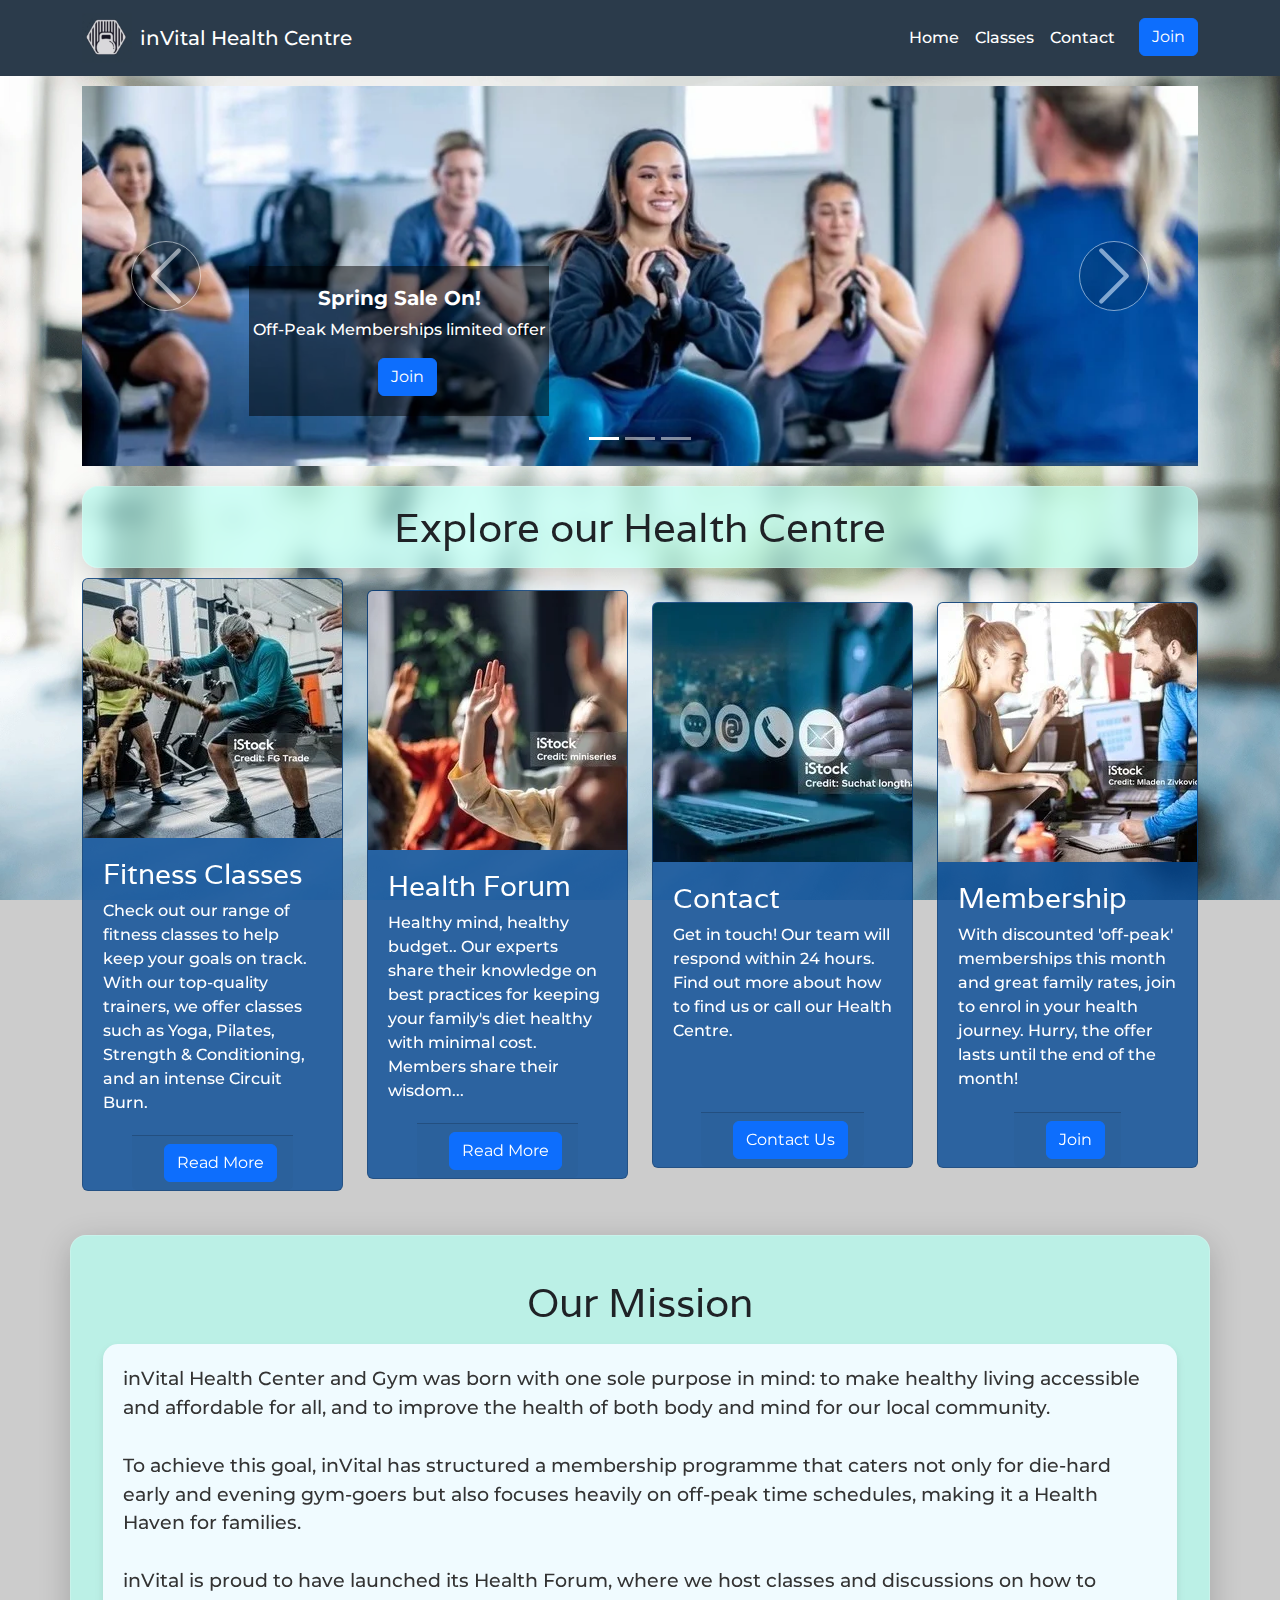
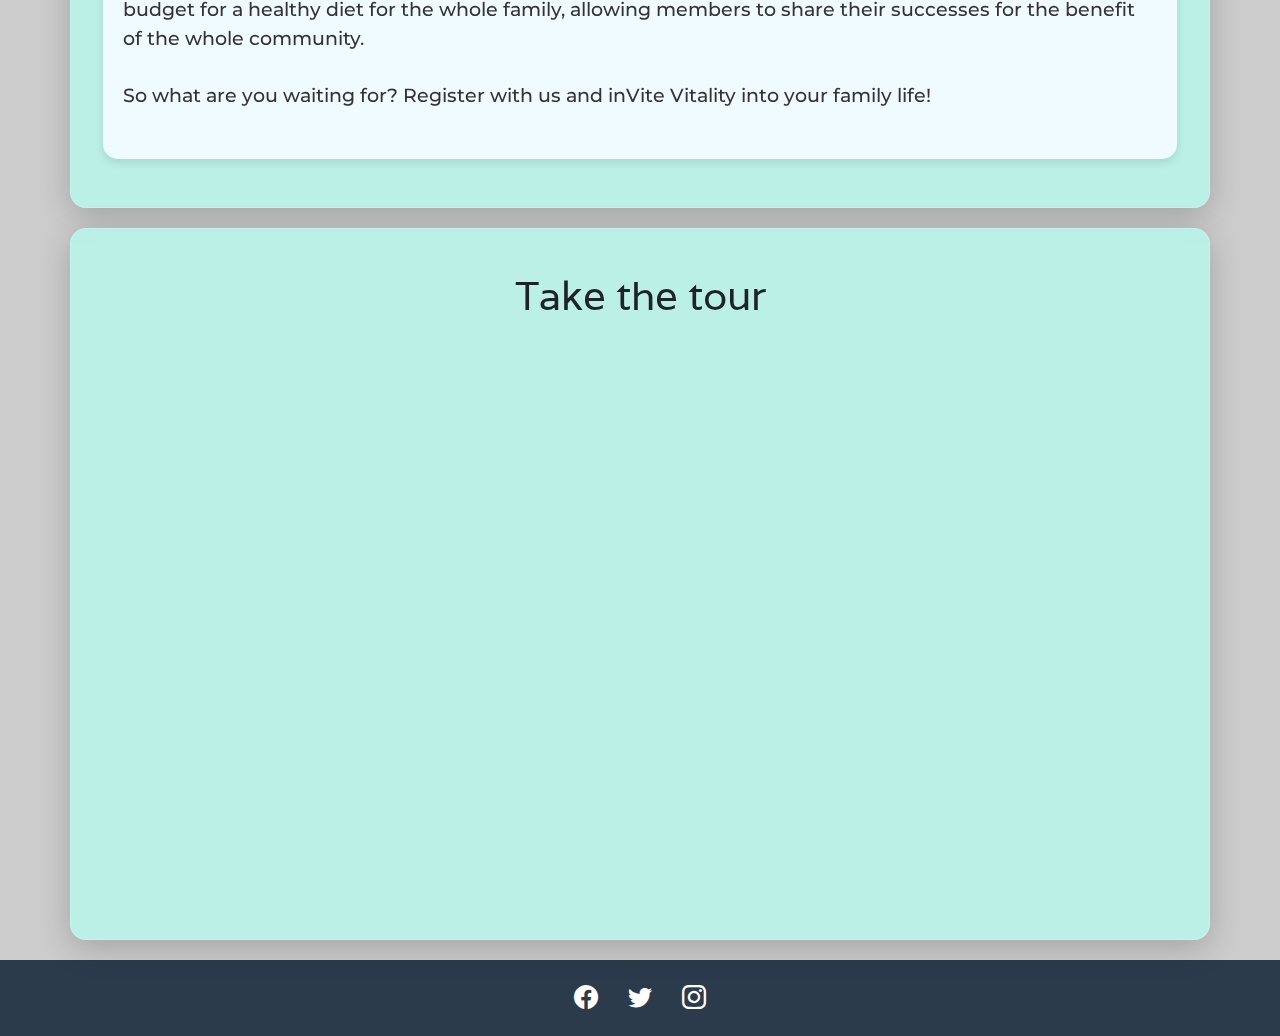
<file: index.html>
<!DOCTYPE html>
<html lang="en">
  <head>
    <meta charset="utf-8" />
    <meta name="viewport" content="width=device-width, initial-scale=1" />
    <meta
      name="description"
      content="invital health, your local gym with a focus and belief in family, community and healthly living."
    />
    <title>invital health homepage</title>

    <!--favicon made using site logo-->
    <link
      rel="apple-touch-icon"
      sizes="180x180"
      href="assets/images/favicon180x180.png"
    />
    <link
      rel="icon"
      type="image/png"
      sizes="32x32"
      href="assets/images/favicon32x32.png"
    />
    <link
      rel="icon"
      type="image/png"
      sizes="16x16"
      href="assets/images/favicon16x16.png"
    />

    <!-- Bootstrap 5 with JS -->
    <link
      href="https://cdn.jsdelivr.net/npm/bootstrap@5.3.3/dist/css/bootstrap.min.css"
      rel="stylesheet"
      integrity="sha384-QWTKZyjpPEjISv5WaRU9OFeRpok6YctnYmDr5pNlyT2bRjXh0JMhjY6hW+ALEwIH"
      crossorigin="anonymous"
    />
    <!-- Custom CSS -->
    <link rel="stylesheet" href="assets/css/style.css" />
  </head>
  <body>
    <div class="page-container">
      <!-- Navigation -->
      <nav class="navbar navbar-expand-lg navbar-light bg-light">
        <div class="container">
          <!--to ensure the logo/content lines up with the content below-->
          <a class="navbar-brand d-flex align-items-center" href="index.html">
            <img
              src="assets/images/invitalgymnavlogo.webp"
              alt="Logo"
              width="50"
              height="50"
            />
            <span class="ms-2">inVital Health Centre</span>
            <!-- class required for margin from logo-->
          </a>
          <button
            class="navbar-toggler"
            type="button"
            data-bs-toggle="collapse"
            data-bs-target="#navbarNav"
            aria-controls="navbarNav"
            aria-expanded="false"
            aria-label="Toggle navigation"
          >
            <span class="navbar-toggler-icon"></span>
          </button>
          <div class="collapse navbar-collapse" id="navbarNav">
            <ul class="navbar-nav ms-auto">
              <li class="nav-item active">
                <a class="nav-link" href="index.html">Home</a>
              </li>
              <li class="nav-item">
                <a class="nav-link" href="classes.html">Classes</a>
              </li>
              <li class="nav-item">
                <a class="nav-link" href="contact.html">Contact</a>
              </li>
              <li class="nav-item">
                <a href="register-form.html" class="btn btn-primary ms-lg-3"
                  >Join</a
                >
              </li>
            </ul>
          </div>
        </div>
      </nav>

      <!-- Carousel -->
      <header class="container">
        <div
          id="carouselExampleIndicators"
          class="carousel slide"
          data-bs-ride="carousel"
        >
          <!-- Use data-bs-ride in Bootstrap 5 div needed for indicators to remove numbering -->
          <div class="carousel-indicators">
            <button
              type="button"
              data-bs-target="#carouselExampleIndicators"
              data-bs-slide-to="0"
              class="active"
              aria-label="Slide 1"
            ></button>
            <button
              type="button"
              data-bs-target="#carouselExampleIndicators"
              data-bs-slide-to="1"
              aria-label="Slide 2"
            ></button>
            <button
              type="button"
              data-bs-target="#carouselExampleIndicators"
              data-bs-slide-to="2"
              aria-label="Slide 3"
            ></button>
          </div>
          <div class="carousel-inner">
            <div class="carousel-item active">
              <!-- First slide -->
              <!--picture tags required for size media query-->
              <picture>
                <source
                  media="(max-width: 767px)"
                  srcset="assets/images/carousel1696x237.webp"
                />
                <source
                  media="(max-width: 1023px)"
                  srcset="assets/images/carousel1936x319.webp"
                />
                <source
                  media="(min-width: 1024px)"
                  srcset="assets/images/carousel11296X441.webp"
                />
                <img
                  class="d-block w-100"
                  src="assets/images/carousel11296X441.webp"
                  alt="First slide"
                />
              </picture>
              <div class="carousel-caption d-none d-md-block">
                <h5><strong>Spring Sale On!</strong></h5>
                <p>Off-Peak Memberships limited offer</p>
                <a href="register-form.html" class="btn btn-primary ms-lg-3"
                  >Join</a
                >
              </div>
            </div>
            <!-- Second slide -->
            <div class="carousel-item">
              <picture>
                <source
                  media="(max-width: 767px)"
                  srcset="assets/images/carousel2696x237.webp"
                />
                <source
                  media="(max-width: 1023px)"
                  srcset="assets/images/carousel2936x319.webp"
                />
                <source
                  media="(min-width: 1024px)"
                  srcset="assets/images/carousel21296x441.webp"
                />
                <img
                  class="d-block w-100"
                  src="assets/images/carousel21296x441.webp"
                  alt="Second slide"
                />
              </picture>
              <div class="carousel-caption d-none d-md-block">
                <h5><strong>NEW CLASSES!</strong></h5>
                <p>Check out our new shedule</p>
                <a href="classes.html" class="btn btn-primary ms-lg-3"
                  >Read more</a
                >
              </div>
            </div>
            <!-- Third slide -->
            <div class="carousel-item">
              <picture>
                <source
                  media="(max-width: 767px)"
                  srcset="assets/images/carousel3696x237.webp"
                />
                <source
                  media="(max-width: 1023px)"
                  srcset="assets/images/carousel3936x319.webp"
                />
                <source
                  media="(min-width: 1024px)"
                  srcset="assets/images/carousel31296x441.webp"
                />
                <img
                  class="d-block w-100"
                  src="assets/images/carousel31296x441.webp"
                  alt="Third slide"
                />
              </picture>
              <div class="carousel-caption d-none d-md-block">
                <h5><strong>NEW HEALTH FORUM</strong></h5>
                <p>Live healthy and save money</p>
                <a href="classes.html" class="btn btn-primary ms-lg-3"
                  >Read More</a
                >
              </div>
            </div>
          </div>
          <a
            class="carousel-control-prev"
            aria-label="Click here for the previous slide"
            href="#carouselExampleIndicators"
            title="Previous slide"
            role="button"
            data-bs-slide="prev"
          >
            <!-- Update to data-bs-slide -->
            <span class="carousel-control-prev-icon" aria-hidden="true"></span>
            <span class="sr-only"></span>
          </a>
          <a
            class="carousel-control-next"
            aria-label="Click here for the previous slide"
            href="#carouselExampleIndicators"
            title="Next slide"
            role="button"
            data-bs-slide="next"
          >
            <!-- Update to data-bs-slide -->
            <span class="carousel-control-next-icon" aria-hidden="true"></span>
            <span class="sr-only"></span>
          </a>
        </div>
      </header>
      <!-- Main element holding all sections of the page. Not part of the grid structure -->
      <main>
        <!-- Services/Quick Links Section -->
        <section id="services" class="container section">
          <div class="row"> 
            <div class="col-12 text-center">
              <h1 class="display-6">Explore our Health Centre</h1>
            </div>

            <!-- Service 1 -->
            <div class="col-12 col-md-6 col-xl-3 mb-4">
              <!--mb4 required for spacing in vertical stack/mobile view-->
              <div class="card">
                <picture>
                  <source
                    media="(max-width: 767px)"
                    srcset="assets/images/serviceclassesraw454x259.webp"
                  />
                  <source
                    media="(max-width: 1023px)"
                    srcset="assets/images/serviceclassesraw334x259.webp"
                  />
                  <source
                    media="(min-width: 1024px)"
                    srcset="assets/images/serviceclassesraw304x259.webp"
                  />
                  <img
                    src="assets/images/serviceclassesraw304x259.webp"
                    alt="strength and condition classes at the gym"
                    class="card-img-top"
                  />
                </picture>
                <div class="card-body">
                  <h3 class="card-title sub-heading-color">Fitness Classes</h3>
                  <p class="card-text">
                    <span class="card-subtext"
                      >Check out our range of fitness classes to help keep your
                      goals on track.</span
                    >
                    <span class="card-subtext2"
                      >With our top-quality trainers, we offer classes such as
                      Yoga, Pilates, Strength & Conditioning, and an intense
                      Circuit Burn.</span
                    >
                  </p>
                </div>
                <div class="card-footer">
                  <p class="mb-0">
                    <a href="classes.html" class="btn btn-primary ms-lg-3"
                      >Read More</a
                    >
                  </p>
                </div>
              </div>
            </div>

            <!-- Service 2 -->
            <div class="col-12 col-md-6 col-xl-3 mb-4">
              <div class="card">
                <picture>
                  <source
                    media="(max-width: 767px)"
                    srcset="assets/images/servicehealthforumraw454x259.webp"
                  />
                  <source
                    media="(max-width: 1023px)"
                    srcset="assets/images/servicehealthforumraw334x259.webp"
                  />
                  <source
                    media="(min-width: 1024px)"
                    srcset="assets/images/servicehealthforumraw304x259.webp"
                  />
                  <img
                    src="assets/images/servicehealthforumraw304x259.webp"
                    alt="health forum classes at the gym"
                    class="card-img-top"
                  />
                </picture>
                <div class="card-body">
                  <h3 class="card-title sub-heading-color">Health Forum</h3>
                  <p class="card-text">
                    <span class="card-subtext"
                      >Healthy mind, healthy budget..</span
                    >
                    <span class="card-subtext2"
                      >Our experts share their knowledge on best practices for
                      keeping your family's diet healthy with minimal cost.
                      Members share their wisdom...</span
                    >
                  </p>
                </div>
                <div class="card-footer">
                  <p class="mb-0">
                    <a href="classes.html" class="btn btn-primary ms-lg-3"
                      >Read More</a
                    >
                  </p>
                </div>
              </div>
            </div>

            <!-- Service 3 -->
            <div class="col-12 col-md-6 col-xl-3 mb-4">
              <div class="card">
                <picture>
                  <source
                    media="(max-width: 767px)"
                    srcset="assets/images/servicecontactraw454x259.webp"
                  />
                  <source
                    media="(max-width: 1023px)"
                    srcset="assets/images/servicecontactraw334x259.webp"
                  />
                  <source
                    media="(min-width: 1024px)"
                    srcset="assets/images/servicecontactraw304x259.webp"
                  />
                  <img
                    src="assets/images/servicecontactraw304x259.webp"
                    alt="contact us section for phone email and message"
                    class="card-img-top"
                  />
                </picture>
                <div class="card-body">
                  <h3 class="card-title sub-heading-color">Contact</h3>
                  <p class="card-text">
                    <span class="card-subtext">Get in touch!</span>
                    <span class="card-subtext2"
                      >Our team will respond within 24 hours. Find out more
                      about how to find us or call our Health Centre.</span
                    >
                  </p>
                </div>
                <div class="card-footer">
                  <p class="mb-0">
                    <a href="contact-form.html" class="btn btn-primary ms-lg-3"
                      >Contact Us</a
                    >
                  </p>
                </div>
              </div>
            </div>

            <!-- Service 4 -->
            <div class="col-12 col-md-6 col-xl-3 mb-4">
              <div class="card">
                <picture>
                  <source
                    media="(max-width: 767px)"
                    srcset="assets/images/servicemembership454x259.webp"
                  />
                  <source
                    media="(max-width: 1023px)"
                    srcset="assets/images/servicemembership334x259.webp"
                  />
                  <source
                    media="(min-width: 1024px)"
                    srcset="assets/images/servicemembership304x259.webp"
                  />
                  <img
                    src="assets/images/servicemembership304x259.webp"
                    alt="membership registration sign up"
                    class="card-img-top"
                  />
                </picture>
                <div class="card-body">
                  <h3 class="card-title sub-heading-color">Membership</h3>
                  <p class="card-text">
                    <span class="card-subtext"
                      >With discounted 'off-peak' memberships this month and
                      great family rates, join to enrol in your health
                      journey.</span
                    >
                    <span class="card-subtext2"
                      >Hurry, the offer lasts until the end of the month!</span
                    >
                  </p>
                </div>
                <div class="card-footer">
                  <p class="mb-0">
                    <a href="register-form.html" class="btn btn-primary ms-lg-3"
                      >Join</a
                    >
                  </p>
                </div>
              </div>
            </div>
          </div>
        </section>

        <!-- Mission statement section -->
        <section class="container section transparent-box">
          <div class="row">
            <div class="col-12 text-center">
              <h2 class="display-6">Our Mission</h2>
            </div>
          </div>
          <div class="row">
            <div class="flex-container">
              <p class="mission-paragraph">
                inVital Health Center and Gym was born with one sole purpose in
                mind: to make healthy living accessible and affordable for all,
                and to improve the health of both body and mind for our local
                community.
              <br><br>
              
                To achieve this goal, inVital has structured a membership
                programme that caters not only for die-hard early and evening
                gym-goers but also focuses heavily on off-peak time schedules,
                making it a Health Haven for families.
              <br><br>
                inVital is proud to have launched its Health Forum, where we
                host classes and discussions on how to budget for a healthy diet
                for the whole family, allowing members to share their successes
                for the benefit of the whole community.
              <br><br>
                So what are you waiting for? Register with us and inVite
                Vitality into your family life!
                <br><br>
              </p>
            </div>
          </div>
        </section>

        <!-- Take a tour video section -->

        <section class="container section transparent-box">
          <div class="row">
            <div class="col-12 text-center">
              <h2 class="display-6">Take the tour</h2>
            </div>
          </div>
          <div class="video-container">
            <iframe
              src="https://www.youtube.com/embed/CO-pXOLq7uw"
              title="tour gym"
              allowfullscreen
            ></iframe>
          </div>
        </section>
      </main>

      <!-- Footer -->
      <footer>
        <div class="footer">
          <a
            href="https://www.facebook.com"
            target="_blank"
            aria-label="Visit our Facebook page"
          >
            <i class="bi bi-facebook"></i>
          </a>
          <a
            href="https://www.twitter.com"
            target="_blank"
            aria-label="Visit our Twitter page"
          >
            <i class="bi bi-twitter"></i>
          </a>
          <a
            href="https://www.instagram.com"
            target="_blank"
            aria-label="Visit our Instagram page"
          >
            <i class="bi bi-instagram"></i>
          </a>
        </div>
      </footer>
    </div>
    <!-- Bootstrap 5 with JS -->
    <script
      src="https://cdn.jsdelivr.net/npm/bootstrap@5.3.3/dist/js/bootstrap.bundle.min.js"
      integrity="sha384-YvpcrYf0tY3lHB60NNkmXc5s9fDVZLESaAA55NDzOxhy9GkcIdslK1eN7N6jIeHz"
      crossorigin="anonymous"
    ></script>
    <!-- Bootstrap Icons -->
    <link
      href="https://cdn.jsdelivr.net/npm/bootstrap-icons/font/bootstrap-icons.css"
      rel="stylesheet"
    />
  </body>
</html>
</file>
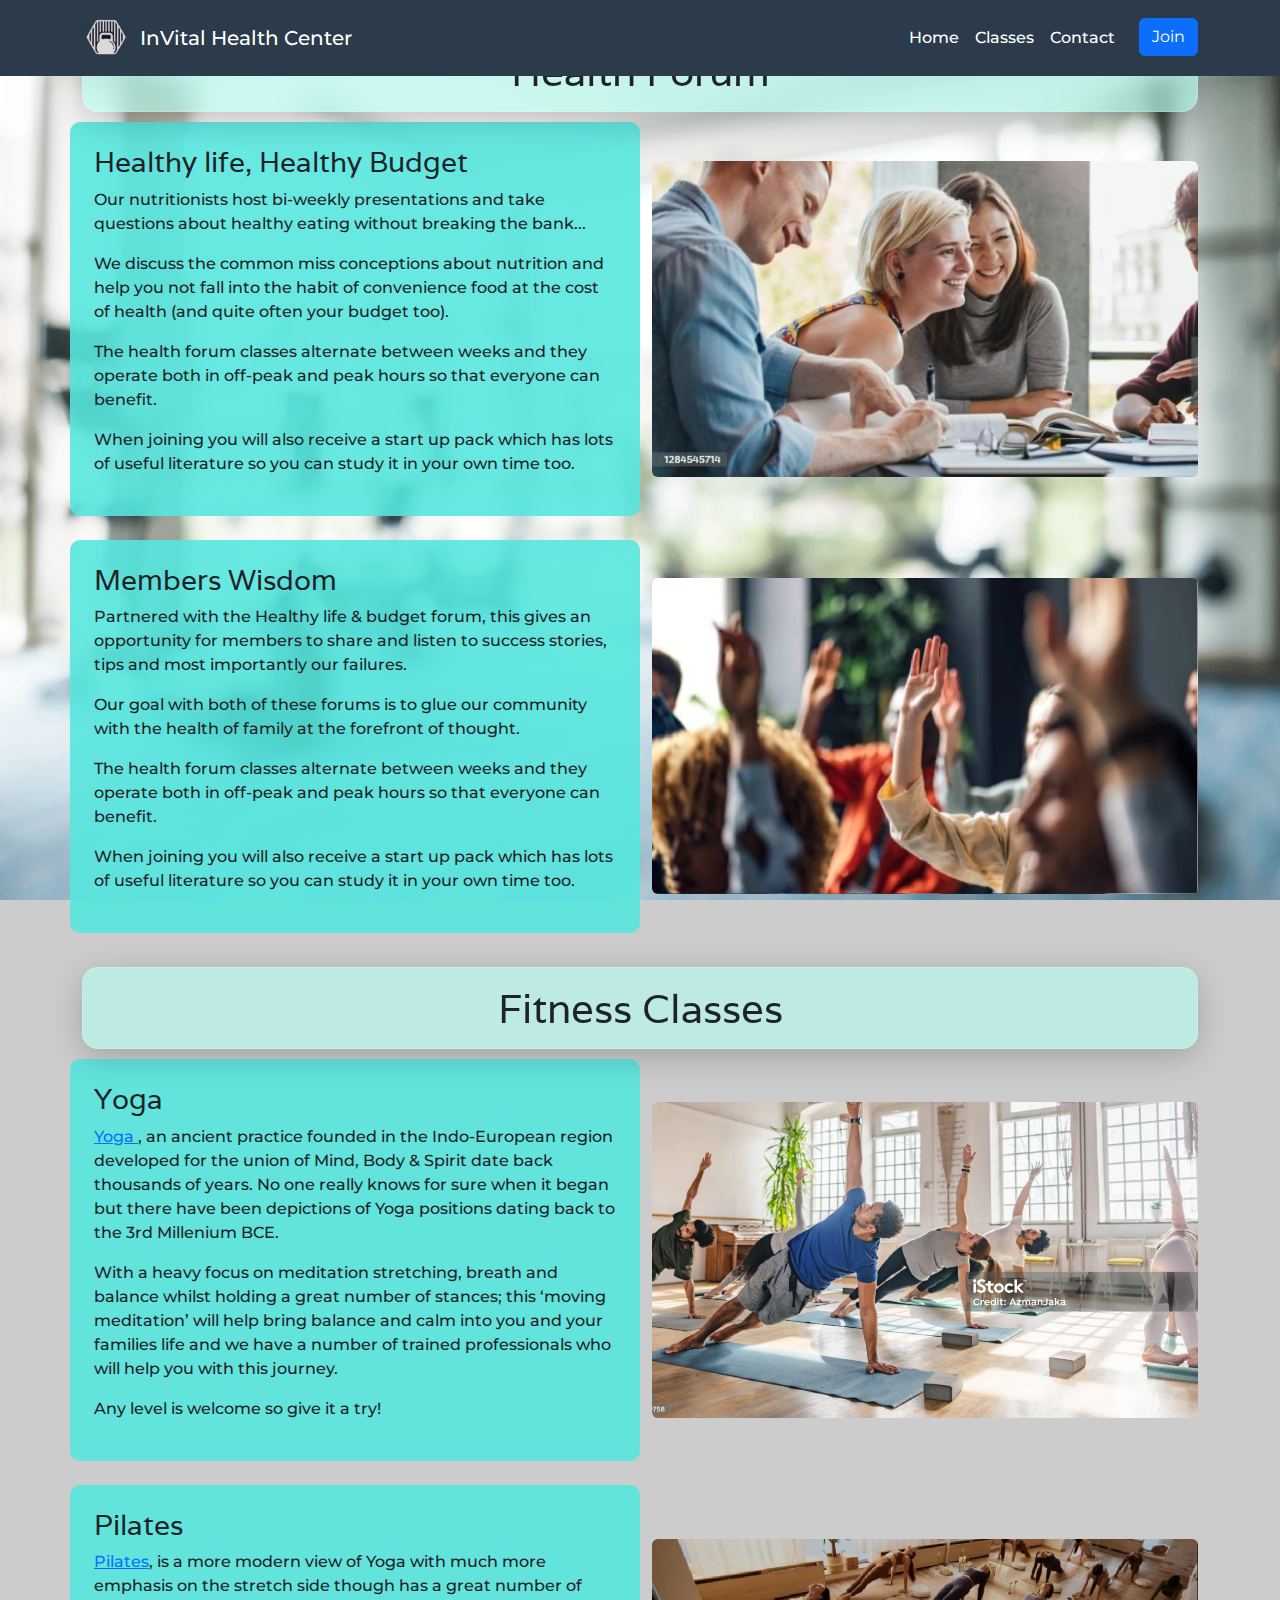
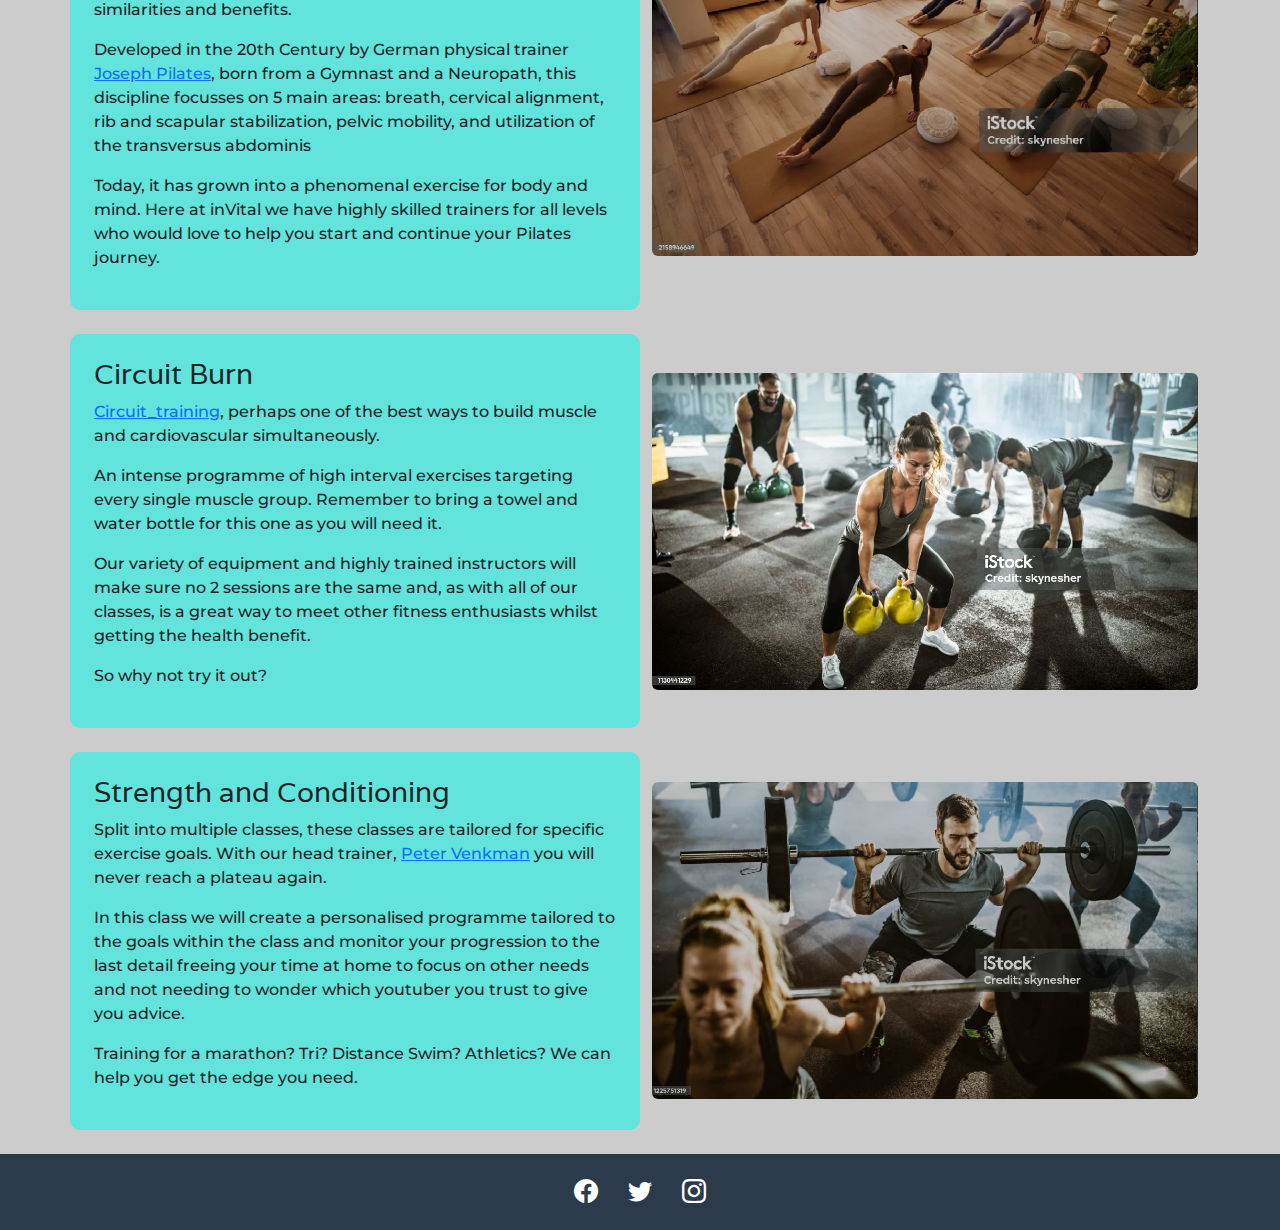
<file: classes.html>
<!DOCTYPE html>
<html lang="en">
  <head>
    <meta charset="utf-8">
    <meta name="viewport" content="width=device-width, initial-scale=1">
    <meta
      name="description"
      content="invital health, check out our range of fitness and learning classes."
    >
    <title>invital classes</title>

    <!--favicon made using site logo-->
    <link
      rel="apple-touch-icon"
      sizes="180x180"
      href="assets/images/favicon180x180.png"
    >
    <link
      rel="icon"
      type="image/png"
      sizes="32x32"
      href="assets/images/favicon32x32.png"
    >
    <link
      rel="icon"
      type="image/png"
      sizes="16x16"
      href="assets/images/favicon16x16.png"
    >

    <!-- Bootstrap 5 with JS -->
    <link
      href="https://cdn.jsdelivr.net/npm/bootstrap@5.3.3/dist/css/bootstrap.min.css"
      rel="stylesheet"
      integrity="sha384-QWTKZyjpPEjISv5WaRU9OFeRpok6YctnYmDr5pNlyT2bRjXh0JMhjY6hW+ALEwIH"
      crossorigin="anonymous"
    >
    <!-- Custom CSS -->
    <link rel="stylesheet" href="assets/css/style.css">
  </head>

  <body>
         <!-- Navigation -->
         <nav class="navbar navbar-expand-lg fixed-top navbar-light bg-light">
          <div class="container">
            <!--to ensure the logo/content lines up with the content below-->
            <a class="navbar-brand d-flex align-items-center" href="index.html">
              <img
                src="assets/images/invitalgymnavlogo.webp"
                alt="Logo"
                width="50"
                height="50"
              >
              <span class="ms-2">InVital Health Center</span>
              <!-- class required for margin from logo-->
            </a>
            <button
              class="navbar-toggler"
              type="button"
              data-bs-toggle="collapse"
              data-bs-target="#navbarNav"
              aria-controls="navbarNav"
              aria-expanded="false"
              aria-label="Toggle navigation"
            >
              <span class="navbar-toggler-icon"></span>
            </button>
            <div class="collapse navbar-collapse" id="navbarNav">
              <ul class="navbar-nav ms-auto">
                <li class="nav-item active">
                  <a class="nav-link" href="index.html">Home</a>
                </li>
                <li class="nav-item">
                  <a class="nav-link" href="classes.html">Classes</a>
                </li>
                <li class="nav-item">
                  <a class="nav-link" href="contact.html">Contact</a>
                </li>
                <li class="nav-item">
                  <a href="register-form.html" class="btn btn-primary ms-lg-3"
                    >Join</a
                  >
                </li>
              </ul>
            </div>
          </div>
        </nav>

    <!-- Header image with CTA -->
    <header class="container">
      <div class="row">
        <div class="col-12 col-xl-6"></div>
      </div>
    </header>

    <!-- Main element holding all sections of the page. Not part of the grid structure -->
    <main>
      <section id="healthclasses" class="container section">
        <div class="row">
          <div class="col-12 text-center">
            <h1 class="display-6">Health Forum</h1>
          </div>
        <!--Health forum class list -->
        <div class="container">
          <div class="row align-items-center mb-4">
            <div class="col-md-6 text-box p-4">
              <h3>Healthy life, Healthy Budget</h3>
              <p>
                Our nutritionists host bi-weekly presentations and take
                questions about healthy eating without breaking the bank...
              </p>
              <p>
                We discuss the common miss conceptions about nutrition and help
                you not fall into the habit of convenience food at the cost of
                health (and quite often your budget too).
              </p>
              <p>
                The health forum classes alternate between weeks and they
                operate both in off-peak and peak hours so that everyone can
                benefit.
              </p>

              <p>
                When joining you will also receive a start up pack which has
                lots of useful literature so you can study it in your own time
                too.
              </p>
            </div>
            <div class="col-md-6 text-center">
              <img
                src="assets/images/classeshealthforumhealthylife.webp"
                class="img-fluid rounded"
                alt="Healthy life, healthy budget classroom"
              >
            </div>
          </div>
        </div>

        <div class="container">
          <div class="row align-items-center mb-4">
            <div class="col-md-6 text-box p-4">
              <h3>Members Wisdom</h3>
              <p>
                Partnered with the Healthy life & budget forum, this gives an
                opportunity for members to share and listen to success stories,
                tips and most importantly our failures.
              </p>
              <p>
                Our goal with both of these forums is to glue our community with
                the health of family at the forefront of thought.
              </p>
              <p>
                The health forum classes alternate between weeks and they
                operate both in off-peak and peak hours so that everyone can
                benefit.
              </p>

              <p>
                When joining you will also receive a start up pack which has
                lots of useful literature so you can study it in your own time
                too.
              </p>
            </div>
            <div class="col-md-6 text-center">
              <img
                src="assets/images/classeshealthforummemberswisdom.webp"
                class="img-fluid rounded"
                alt="Members wisdom classroom"
              >
            </div>
          </div>
        </div>
      </div>  
      </section>
        <!--Sub heading - Fitness classes-->

        <section id="fitnessclasses" class="container section">
          <div class="row">
            <div class="col-12 text-center">
              <h1 class="display-6">Fitness Classes</h1>
            </div>

          <!--Fitness classes list -->
          <div class="container">
            <div class="row align-items-center mb-4">
              <div class="col-md-6 text-box p-4">
                <h3>Yoga</h3>
                <p>
                  <a href="https://en.wikipedia.org/wiki/Yoga" target="_blank" rel="noopener noreferrer">Yoga                          
                  </a>, an
                  ancient practice founded in the Indo-European region developed
                  for the union of Mind, Body & Spirit date back thousands of
                  years. No one really knows for sure when it began but there
                  have been depictions of Yoga positions dating back to the 3rd
                  Millenium BCE.
                </p>
                <p>
                  With a heavy focus on meditation stretching, breath and
                  balance whilst holding a great number of stances; this ‘moving
                  meditation’ will help bring balance and calm into you and your
                  families life and we have a number of trained professionals
                  who will help you with this journey.
                </p>
                <p>Any level is welcome so give it a try!</p>
              </div>
              <div class="col-md-6 text-center">
                <img
                  src="assets/images/classesyoga.webp"
                  class="img-fluid rounded"
                  alt="Yoga Class"
                >
              </div>
            </div>
          </div>

          <div class="container">
            <div class="row align-items-center mb-4">
              <div class="col-md-6 text-box p-4">
                <h3>Pilates</h3>
                <p>
                  <a href="https://en.wikipedia.org/wiki/Pilates" target="_blank" rel="noopener noreferrer">Pilates</a>,
                  is a more modern view of Yoga with much more emphasis on the
                  stretch side though has a great number of similarities and
                  benefits.
                </p>
                <p>
                  Developed in the 20th Century by German physical trainer<a
                    href=" https://en.wikipedia.org/wiki/Joseph_Pilates" target="_blank" rel="noopener noreferrer">
                    Joseph Pilates</a
                  >, born from a Gymnast and a Neuropath, this discipline
                  focusses on 5 main areas: breath, cervical alignment, rib and
                  scapular stabilization, pelvic mobility, and utilization of
                  the transversus abdominis
                </p>
                <p>
                  Today, it has grown into a phenomenal exercise for body and
                  mind. Here at inVital we have highly skilled trainers for all
                  levels who would love to help you start and continue your
                  Pilates journey.
                </p>
              </div>
              <div class="col-md-6 text-center">
                <img
                  src="assets/images/classespilates.webp"
                  class="img-fluid rounded"
                  alt="Pilates Class"
                >
              </div>
            </div>
          </div>

          <div class="container">
            <div class="row align-items-center mb-4">
              <div class="col-md-6 text-box p-4">
                <h3>Circuit Burn</h3>
                <p>
                  <a href="https://en.wikipedia.org/wiki/Circuit_training " target="_blank" rel="noopener noreferrer">
                    Circuit_training</a
                  >, perhaps one of the best ways to build muscle and
                  cardiovascular simultaneously.
                </p>
                <p>
                  An intense programme of high interval exercises targeting
                  every single muscle group. Remember to bring a towel and water
                  bottle for this one as you will need it.
                </p>
                <p>
                  Our variety of equipment and highly trained instructors will
                  make sure no 2 sessions are the same and, as with all of our
                  classes, is a great way to meet other fitness enthusiasts
                  whilst getting the health benefit.
                </p>
                <p>So why not try it out?</p>
              </div>
              <div class="col-md-6 text-center">
                <img
                  src="assets/images/classescircuitburn.webp"
                  class="img-fluid rounded"
                  alt="Circuit Training Class"
                >
              </div>
            </div>
          </div>

          <div class="container">
            <div class="row align-items-center mb-4">
              <div class="col-md-6 text-box p-4">
                <h3>Strength and Conditioning</h3>
                <p>
                  Split into multiple classes, these classes are tailored for
                  specific exercise goals. With our head trainer,
                  <a href="https://en.wikipedia.org/wiki/Circuit_training"  target="_blank" rel="noopener noreferrer">
                    Peter Venkman</a
                  >
                  you will never reach a plateau again.
                </p>
                <p>
                  In this class we will create a personalised programme tailored
                  to the goals within the class and monitor your progression to
                  the last detail freeing your time at home to focus on other
                  needs and not needing to wonder which youtuber you trust to
                  give you advice.
                </p>
                <p>
                  Training for a marathon? Tri? Distance Swim? Athletics? We can
                  help you get the edge you need.
                </p>
              </div>
              <div class="col-md-6 text-center">
                <img
                  src="assets/images/classesstrengthcondition.webp"
                  class="img-fluid rounded"
                  alt="Strength & Conditioning Class"
                >
              </div>
            </div>
          </div>
        </div>
      
    </section>
    </main>
    <!-- Footer -->
    <footer>
      <div class="footer">
        <a
          href="https://www.facebook.com"
          target="_blank"
          aria-label="Visit our Facebook page"
        >
          <i class="bi bi-facebook"></i>
        </a>
        <a
          href="https://www.twitter.com"
          target="_blank"
          aria-label="Visit our Twitter page"
        >
          <i class="bi bi-twitter"></i>
        </a>
        <a
          href="https://www.instagram.com"
          target="_blank"
          aria-label="Visit our Instagram page"
        >
          <i class="bi bi-instagram"></i>
        </a>
      </div>
    </footer>

    <!-- Bootstrap 5 with JS -->
    <script
      src="https://cdn.jsdelivr.net/npm/bootstrap@5.3.3/dist/js/bootstrap.bundle.min.js"
      integrity="sha384-YvpcrYf0tY3lHB60NNkmXc5s9fDVZLESaAA55NDzOxhy9GkcIdslK1eN7N6jIeHz"
      crossorigin="anonymous"
    ></script>
    <!-- Bootstrap Icons -->
    <link
    href="https://cdn.jsdelivr.net/npm/bootstrap-icons/font/bootstrap-icons.css"
    rel="stylesheet"
    >
  </body>
</html>
</file>
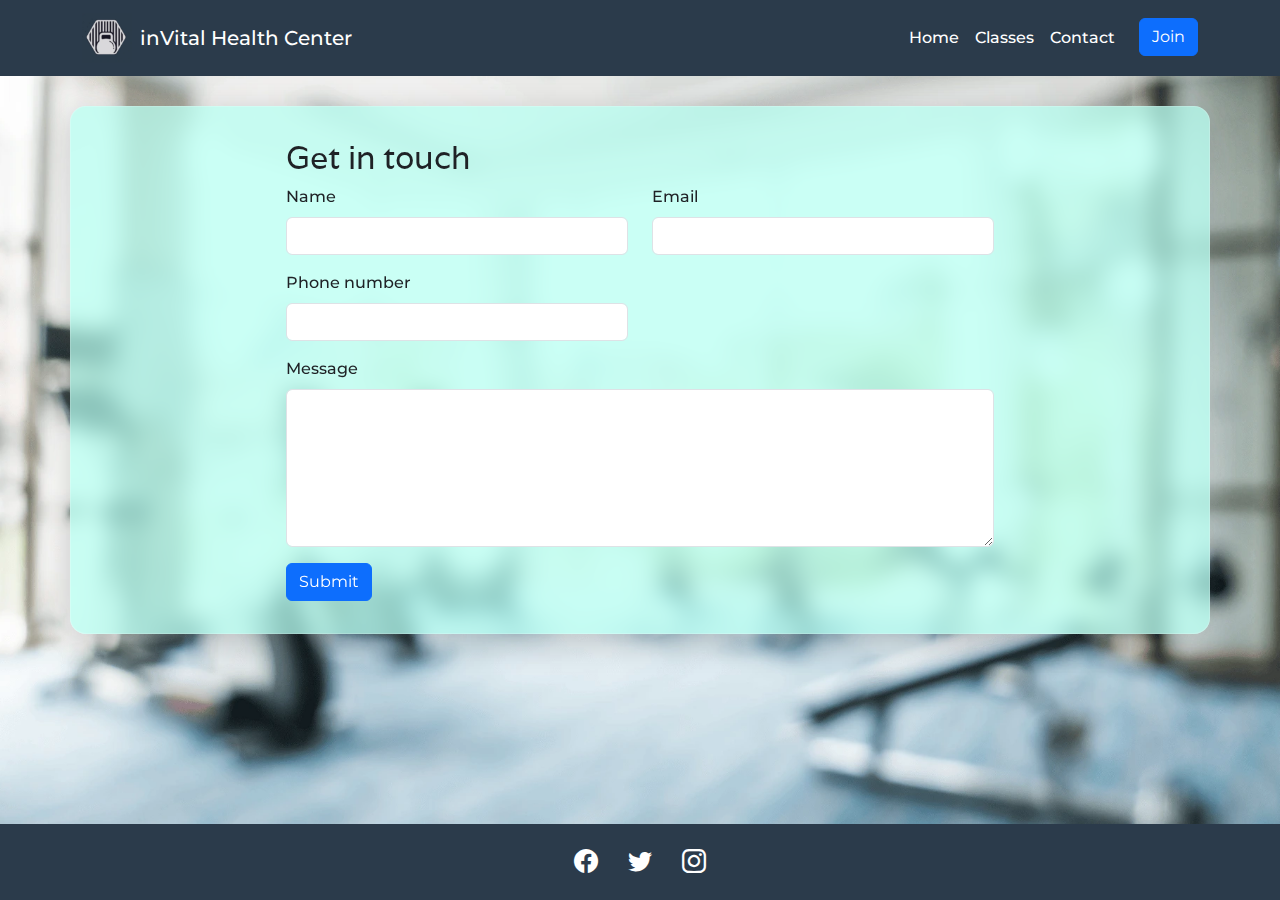
<file: contact-form.html>
<!DOCTYPE html>
<html lang="en">
  <head>
    <meta charset="utf-8">
    <meta name="viewport" content="width=device-width, initial-scale=1">
    <meta
      name="description"
      content="invital health, contact us via email message, call or find our location ."
    >
    <title>contact form</title>

    <!--favicon made using site logo-->
    <link
      rel="apple-touch-icon"
      sizes="180x180"
      href="assets/images/favicon180x180.png"
    >
    <link
      rel="icon"
      type="image/png"
      sizes="32x32"
      href="assets/images/favicon32x32.png"
    >
    <link
      rel="icon"
      type="image/png"
      sizes="16x16"
      href="assets/images/favicon16x16.png"
    >

    <!-- Bootstrap 5 with JS -->
    <link
      href="https://cdn.jsdelivr.net/npm/bootstrap@5.3.3/dist/css/bootstrap.min.css"
      rel="stylesheet"
      integrity="sha384-QWTKZyjpPEjISv5WaRU9OFeRpok6YctnYmDr5pNlyT2bRjXh0JMhjY6hW+ALEwIH"
      crossorigin="anonymous"
    >
    <!-- Custom CSS -->
    <link rel="stylesheet" href="assets/css/style.css">
  </head>
  <body class="contact-form-page">
    <!-- Navigation -->
    <nav class="navbar navbar-expand-lg navbar-light bg-light">
      <div class="container">
        <!--to ensure the logo/content lines up with the content below-->
        <a class="navbar-brand d-flex align-items-center" href="index.html">
          <img
            src="assets/images/invitalgymnavlogo.webp"
            alt="Logo"
            width="50"
            height="50"
          >
          <span class="ms-2">inVital Health Center</span>
          <!-- class required for margin from logo-->
        </a>
        <button
          class="navbar-toggler"
          type="button"
          data-bs-toggle="collapse"
          data-bs-target="#navbarNav"
          aria-controls="navbarNav"
          aria-expanded="false"
          aria-label="Toggle navigation"
        >
          <span class="navbar-toggler-icon"></span>
        </button>
        <div class="collapse navbar-collapse" id="navbarNav">
          <ul class="navbar-nav ms-auto">
            <li class="nav-item active">
              <a class="nav-link" href="index.html">Home</a>
            </li>
            <li class="nav-item">
              <a class="nav-link" href="classes.html">Classes</a>
            </li>
            <li class="nav-item">
              <a class="nav-link" href="contact.html">Contact</a>
            </li>
            <li class="nav-item">
              <a
                href="register-form.html"
                class="btn btn-primary ms-lg-3"
                aria-current="page"
                >Join</a
              >
            </li>
          </ul>
        </div>
      </div>
    </nav>
    
    
      <!--Registration form section-->
      <main>
      <section id="booking-form" class="container section transparent-box">
        <div class="row justify-content-center">
          <div class="col-12 col-md-8">
            <h2>Get in touch</h2>
            <form action="success.html" method="GET">
              <div class="row">
                <div class="col-12 col-lg-6 mb-3">
                  <label for="name" class="form-label">Name</label>
                  <input class="form-control" id="name" required name="name">
                </div>
                <div class="col-12 col-lg-6 mb-3">
                  <label for="email" class="form-label">Email</label>
                  <input
                    class="form-control"
                    id="email"
                    type="email"
                    required
                    name="email"
                  >
                </div>
                <div class="col-12 col-lg-6 mb-3">
                  <label for="phone" class="form-label">Phone number</label>
                  <input
                    class="form-control"
                    id="phone"
                    type="tel"
                    required
                    name="phone"
                  >
                </div>
                <div class="col-12 mb-3">
                  <label for="message" class="form-label">Message</label>
                  <textarea
                    class="form-control"
                    rows="6"
                    id="message"
                    name="message"
                    required
                  ></textarea>
                </div>
              </div>

              <button type="submit" class="btn btn-primary">Submit</button>
            </form>
          </div>
        </div>
      </section>
    </main>
    <!-- Footer -->
    <footer>
      <div class="footer">
        <a
          href="https://www.facebook.com"
          target="_blank"
          aria-label="Visit our Facebook page"
        >
          <i class="bi bi-facebook"></i>
        </a>
        <a
          href="https://www.twitter.com"
          target="_blank"
          aria-label="Visit our Twitter page"
        >
          <i class="bi bi-twitter"></i>
        </a>
        <a
          href="https://www.instagram.com"
          target="_blank"
          aria-label="Visit our Instagram page"
        >
          <i class="bi bi-instagram"></i>
        </a>
      </div>
    </footer>
    <!-- Bootstrap 5 with JS -->
    <script
      src="https://cdn.jsdelivr.net/npm/bootstrap@5.3.3/dist/js/bootstrap.bundle.min.js"
      integrity="sha384-YvpcrYf0tY3lHB60NNkmXc5s9fDVZLESaAA55NDzOxhy9GkcIdslK1eN7N6jIeHz"
      crossorigin="anonymous"
    ></script>
    <!-- Bootstrap Icons -->
    <link
      href="https://cdn.jsdelivr.net/npm/bootstrap-icons/font/bootstrap-icons.css"
      rel="stylesheet"
    >
  </body>
</html>
</file>
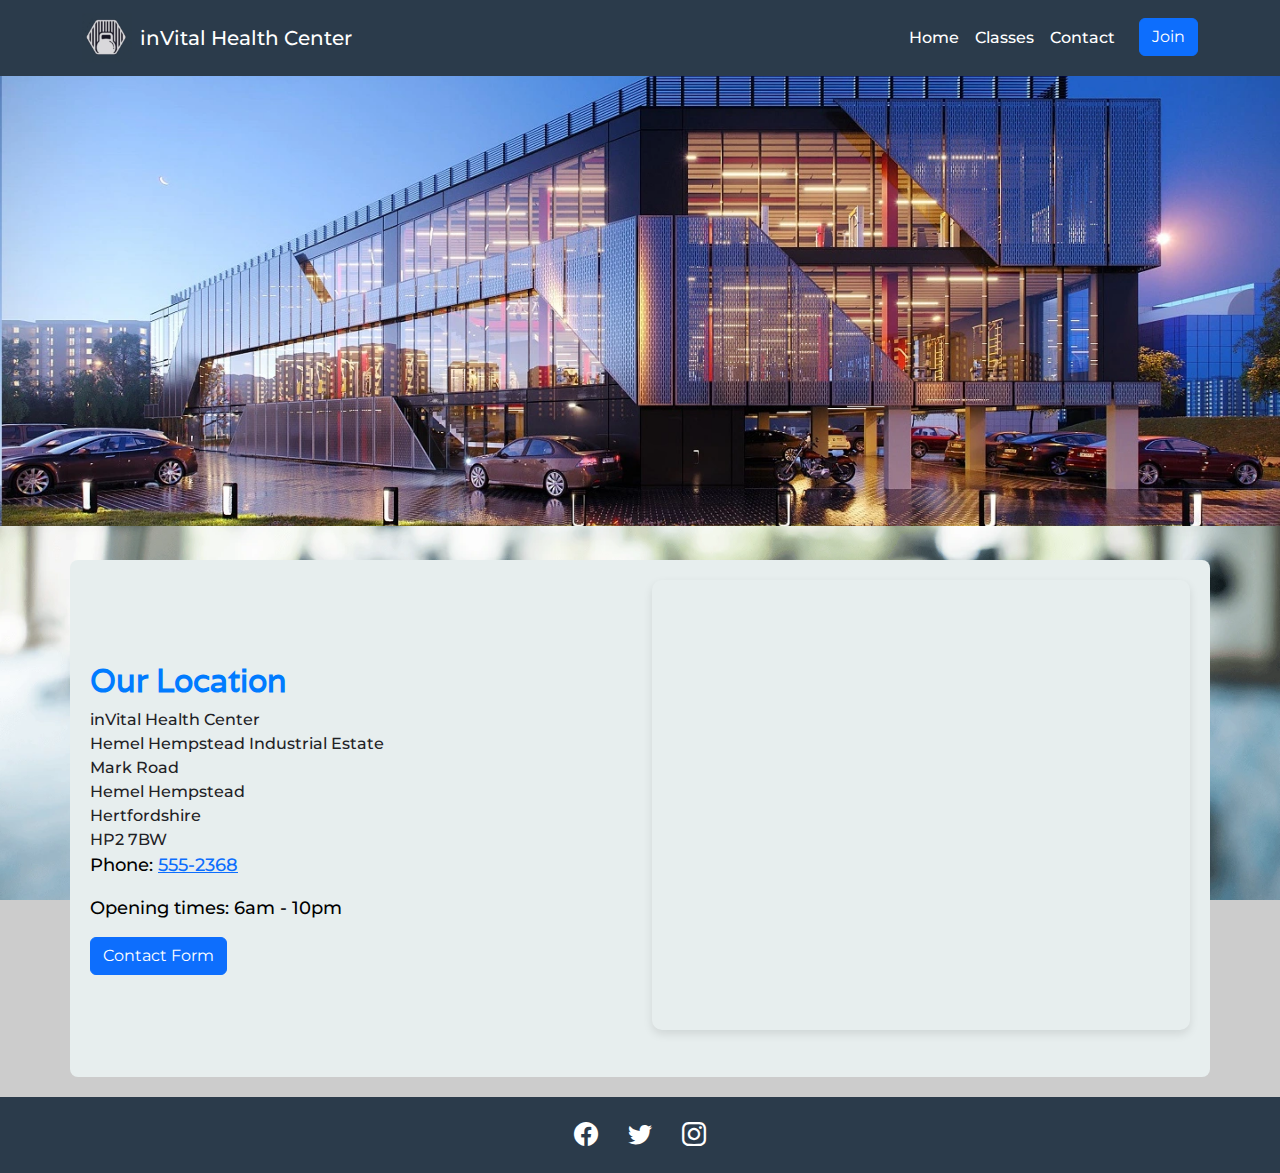
<file: contact.html>
<!DOCTYPE html>
<html lang="en">
  <head>
    <meta charset="utf-8">
    <meta name="viewport" content="width=device-width, initial-scale=1">
    <meta
      name="description"
      content="invital health, see our information for getting in touch with us"
    >
    <title>contact us</title>
    <!--favicon made using site logo-->
    <link
      rel="apple-touch-icon"
      sizes="180x180"
      href="assets/images/favicon180x180.png"
    >
    <link
      rel="icon"
      type="image/png"
      sizes="32x32"
      href="assets/images/favicon32x32.png"
    >
    <link
      rel="icon"
      type="image/png"
      sizes="16x16"
      href="assets/images/favicon16x16.png"
    >

    <!-- bootstrap 5 with JS-->
    <link
      href="https://cdn.jsdelivr.net/npm/bootstrap@5.3.3/dist/css/bootstrap.min.css"
      rel="stylesheet"
      integrity="sha384-QWTKZyjpPEjISv5WaRU9OFeRpok6YctnYmDr5pNlyT2bRjXh0JMhjY6hW+ALEwIH"
      crossorigin="anonymous"
    >
    <!--Custom CSS-->
    <link rel="stylesheet" href="assets/css/style.css">

    <!-- Inline Styles -->
  </head>
  <body>
    <!-- Navigation -->
    <nav class="navbar navbar-expand-lg navbar-light bg-light">
      <div class="container">
        <!--to ensure the logo/content lines up with the content below-->
        <a class="navbar-brand d-flex align-items-center" href="index.html">
          <img
            src="assets/images/invitalgymnavlogo.webp"
            alt="Logo"
            width="50"
            height="50"
          >
          <span class="ms-2">inVital Health Center</span>
          <!-- class required for margin from logo-->
        </a>
        <button
          class="navbar-toggler"
          type="button"
          data-bs-toggle="collapse"
          data-bs-target="#navbarNav"
          aria-controls="navbarNav"
          aria-expanded="false"
          aria-label="Toggle navigation"
        >
          <span class="navbar-toggler-icon"></span>
        </button>
        <div class="collapse navbar-collapse" id="navbarNav">
          <ul class="navbar-nav ms-auto">
            <li class="nav-item active">
              <a class="nav-link" href="index.html">Home</a>
            </li>
            <li class="nav-item">
              <a class="nav-link" href="classes.html">Classes</a>
            </li>
            <li class="nav-item">
              <a class="nav-link" href="contact.html">Contact</a>
            </li>
            <li class="nav-item">
              <a href="register-form.html" class="btn btn-primary ms-lg-3"
                >Join</a
              >
            </li>
          </ul>
        </div>
      </div>
    </nav>

    <!--Picture of premesis section-->
    <header class="mb-4">
      <div class="top-image">
        <img
          src="assets/images/buildingphoto.webp"
          alt="Gym Location Image"
          class="img-fluid w-100"
        >
      </div>
    </header>
    <!--address and map section with CTA from Bootstrap-->
    <main>
      <div class="container content-section">
        <!-- updated header to bootstrap class in order to add spacing below-->
        <div class="row align-items-center">
          <div class="col-md-6">
            <h2>Our Location</h2>
            <ul style="list-style-type: none; padding: 0; margin: 0;"> <!-- remove default list styles -->
              <li>inVital Health Center</li>
              <li>Hemel Hempstead Industrial Estate</li>
              <li> Mark Road</li>
              <li>Hemel Hempstead</li>
              <li>Hertfordshire</li>
              <li>HP2 7BW</li>
            </ul>
            
            <p>Phone: <a href="tel:+5552368">555-2368</a></p>
            <p>Opening times: 6am - 10pm</p>
            <button
              class="btn btn-primary"
              onclick="window.location.href='contact-form.html'"
            >
              Contact Form
            </button>
          </div>
          <div class="col-md-6">
            <iframe
              src="https://www.google.com/maps/embed?pb=!1m18!1m12!1m3!1d12781.724062400383!2d-0.4681114727758327!3d51.75869731937911!2m3!1f0!2f0!3f0!3m2!1i1024!2i768!4f13.1!3m3!1m2!1s0x487662d3e8edbff9%3A0x432ed8a8c2bc9e11!2sHemel%20Hempstead%20Industrial%20Estate%2C%20Maylands%20Ave%2C%20Hemel%20Hempstead%20HP2%204NWP!5e0!3m2!1sen!2suk!4v1618602521029!5m2!1sen!2suk"
              title="map to our location"
              width="100"
              height="300"
              style="border: 0"
              allowfullscreen=""
              loading="lazy"
              class="map-iframe"
            >
            </iframe>
          </div>
        </div>
      </div>
    </main>
    <!-- Footer -->
    <footer>
      <div class="footer">
        <a
          href="https://www.facebook.com"
          target="_blank"
          aria-label="Visit our Facebook page"
        >
          <i class="bi bi-facebook"></i>
        </a>
        <a
          href="https://www.twitter.com"
          target="_blank"
          aria-label="Visit our Twitter page"
        >
          <i class="bi bi-twitter"></i>
        </a>
        <a
          href="https://www.instagram.com"
          target="_blank"
          aria-label="Visit our Instagram page"
        >
          <i class="bi bi-instagram"></i>
        </a>
      </div>
    </footer>
    <!-- Bootstrap 5 with JS -->
    <script
      src="https://cdn.jsdelivr.net/npm/bootstrap@5.3.3/dist/js/bootstrap.bundle.min.js"
      integrity="sha384-YvpcrYf0tY3lHB60NNkmXc5s9fDVZLESaAA55NDzOxhy9GkcIdslK1eN7N6jIeHz"
      crossorigin="anonymous"
    ></script>
    <!-- Bootstrap Icons -->
    <link
      href="https://cdn.jsdelivr.net/npm/bootstrap-icons/font/bootstrap-icons.css"
      rel="stylesheet"
    >
  </body>
</html>
</file>
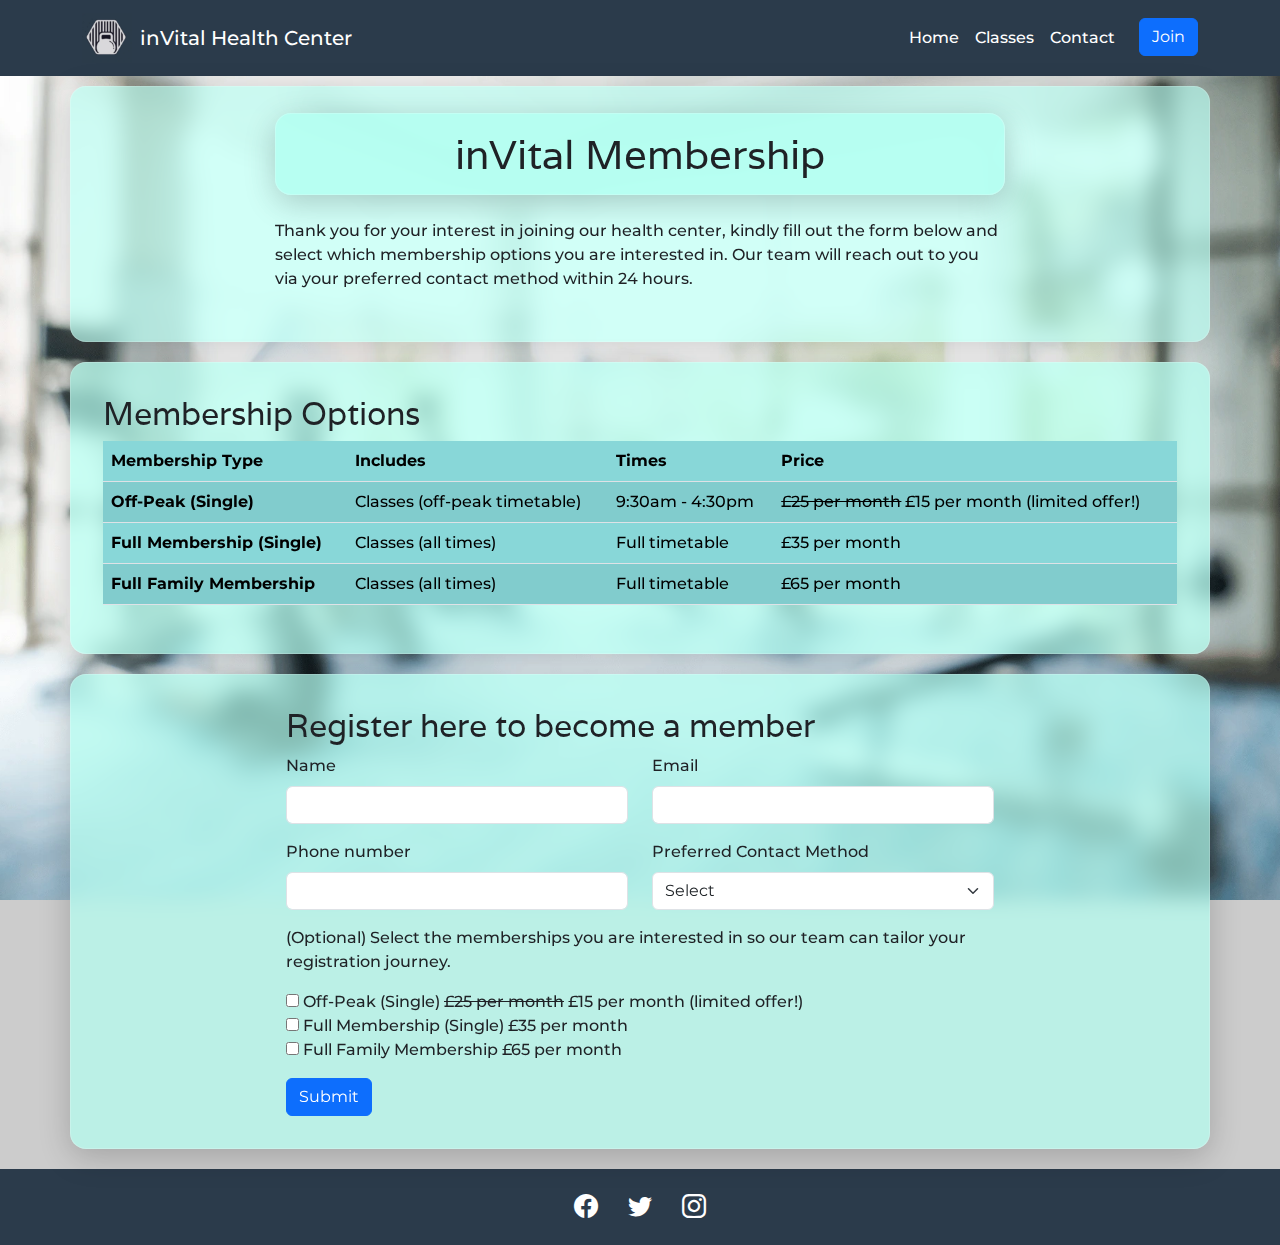
<file: register-form.html>
<!DOCTYPE html>
<html lang="en">
  <head>
    <meta charset="utf-8">
    <meta name="viewport" content="width=device-width, initial-scale=1" >
    <meta
      name="description"
      content="invital health, register with our gym and start your membership journey ."
    >
    <title>register for membership</title>

    <!--favicon made using site logo-->
    <link
      rel="apple-touch-icon"
      sizes="180x180"
      href="assets/images/favicon180x180.png"
    >
    <link
      rel="icon"
      type="image/png"
      sizes="32x32"
      href="assets/images/favicon32x32.png"
    >
    <link
      rel="icon"
      type="image/png"
      sizes="16x16"
      href="assets/images/favicon16x16.png"
    >

    <!-- Bootstrap 5 with JS -->
    <link
      href="https://cdn.jsdelivr.net/npm/bootstrap@5.3.3/dist/css/bootstrap.min.css"
      rel="stylesheet"
      integrity="sha384-QWTKZyjpPEjISv5WaRU9OFeRpok6YctnYmDr5pNlyT2bRjXh0JMhjY6hW+ALEwIH"
      crossorigin="anonymous"
    >
    <!-- Custom CSS -->
    <link rel="stylesheet" href="assets/css/style.css">
  </head>
  <body>
    <!-- Navigation -->
    <nav class="navbar navbar-expand-lg navbar-light bg-light">
      <div class="container">
        <!--to ensure the logo/content lines up with the content below-->
        <a class="navbar-brand d-flex align-items-center" href="index.html">
          <img
            src="assets/images/invitalgymnavlogo.webp"
            alt="Logo"
            width="50"
            height="50"
          >
          <span class="ms-2">inVital Health Center</span>
          <!-- class required for margin from logo-->
        </a>
        <button
          class="navbar-toggler"
          type="button"
          data-bs-toggle="collapse"
          data-bs-target="#navbarNav"
          aria-controls="navbarNav"
          aria-expanded="false"
          aria-label="Toggle navigation"
        >
          <span class="navbar-toggler-icon"></span>
        </button>
        <div class="collapse navbar-collapse" id="navbarNav">
          <ul class="navbar-nav ms-auto">
            <li class="nav-item active">
              <a class="nav-link" href="index.html">Home</a>
            </li>
            <li class="nav-item">
              <a class="nav-link" href="classes.html">Classes</a>
            </li>
            <li class="nav-item">
              <a class="nav-link" href="contact.html">Contact</a>
            </li>
            <li class="nav-item">
              <a href="register-form.html" class="btn btn-primary ms-lg-3"
                >Join</a
              >
            </li>
          </ul>
        </div>
      </div>
    </nav>
    <main>
      <header id="header" class="container section transparent-box">
        <div class="row justify-content-center">
          <div class="col-12 col-md-8 text-center text-xl-start">
            <h1>inVital Membership</h1>
            <p class="my-4">
              Thank you for your interest in joining our health center, kindly
              fill out the form below and select which membership options you
              are interested in. Our team will reach out to you via your
              preferred contact method within 24 hours.
            </p>
          </div>
        </div>
      </header>
      <section class="container section transparent-box">
        <div class="table-responsive">
          <h2>Membership  Options</h2>
          <!--bootstrap for overflow in container-->
          <table class="table table-striped">
            <thead>
              <tr>
                <th>Membership Type</th>
                <th>Includes</th>
                <th>Times</th>
                <th>Price</th>
              </tr>
            </thead>
            <tbody>
              <tr>
                <td><strong>Off-Peak (Single)</strong></td>
                <td>Classes (off-peak timetable)</td>
                <td>9:30am - 4:30pm</td>
                <td><s>£25 per month</s> £15 per month (limited offer!)</td>
              </tr>
              <tr>
                <td><strong>Full Membership (Single)</strong></td>
                <td>Classes (all times)</td>
                <td>Full timetable</td>
                <td>£35 per month</td>
              </tr>
              <tr>
                <td><strong>Full Family Membership</strong></td>
                <td>Classes (all times)</td>
                <td>Full timetable</td>
                <td>£65 per month</td>
              </tr>
            </tbody>
          </table>
        </div>
        <!--end of table responsive-->
      </section>

      <!--Registration form section-->

      <section id="booking-form" class="container section transparent-box">
        <div class="row justify-content-center">
          <div class="col-12 col-md-8">
            <h2>Register here to become a member</h2>
            <form action="success.html" method="GET">
              <div class="row">
                <div class="col-12 col-lg-6 mb-3">
                  <label for="name" class="form-label">Name</label>
                  <input class="form-control" id="name" required 
                  >
                </div>
                <div class="col-12 col-lg-6 mb-3">
                  <label for="email" class="form-label">Email</label>
                  <input
                    class="form-control"
                    id="email"
                    type="email"
                    required
                  >
                </div>
                <div class="col-12 col-lg-6 mb-3">
                  <label for="phone" class="form-label">Phone number</label>
                  <input
                    class="form-control"
                    id="phone"
                    type="number"
                    required
                  >
                </div>
                <div class="col-12 col-lg-6 mb-3">
                  <label for="event-type" class="form-label"
                    >Preferred Contact Method</label
                  >
                  <select id="event-type" class="form-select" required>
                    <option value="" selected>Select</option>
                    <option value="email">Email</option>
                    <option value="phone">Phone</option>
                  </select>
                </div>
                <div class="col-12 mb-3">
                  <p>
                   (Optional) Select the memberships you are interested in so
                    our team can tailor your registration journey.
                  </p>
                  <input
                    type="checkbox"
                    id="off-peak-single"
                    name="single-op"
                    value="single-op"
                  >
                  <label for="off-peak-single">
                    Off-Peak (Single) <s>£25 per month</s> £15 per month
                    (limited offer!) </label
                  ><br>
                  <input
                    type="checkbox"
                    id="peak-single"
                    name="single-p"
                    value="single-p"
                  >
                  <label for="peak-single">
                    Full Membership (Single) £35 per month </label
                  ><br>
                  <input
                    type="checkbox"
                    id="family-full"
                    name="family-p"
                    value="family-p"
                  >
                  <label for="family-full">
                    Full Family Membership £65 per month</label
                  ><br>
                </div>
              </div>

              <button type="submit" class="btn btn-primary">Submit</button>
            </form>
          </div>
        </div>
      </section>
    </main>

    <!-- Footer -->
    <footer>
      <div class="footer">
        <a
          href="https://www.facebook.com"
          target="_blank"
          aria-label="Visit our Facebook page"
        >
          <i class="bi bi-facebook"></i>
        </a>
        <a
          href="https://www.twitter.com"
          target="_blank"
          aria-label="Visit our Twitter page"
        >
          <i class="bi bi-twitter"></i>
        </a>
        <a
          href="https://www.instagram.com"
          target="_blank"
          aria-label="Visit our Instagram page"
        >
          <i class="bi bi-instagram"></i>
        </a>
      </div>
    </footer>

    <!-- Bootstrap 5 with JS -->
    <script
      src="https://cdn.jsdelivr.net/npm/bootstrap@5.3.3/dist/js/bootstrap.bundle.min.js"
      integrity="sha384-YvpcrYf0tY3lHB60NNkmXc5s9fDVZLESaAA55NDzOxhy9GkcIdslK1eN7N6jIeHz"
      crossorigin="anonymous"
    ></script>
    <!-- Bootstrap Icons -->
    <!-- Bootstrap Icons -->
    <link
      href="https://cdn.jsdelivr.net/npm/bootstrap-icons/font/bootstrap-icons.css"
      rel="stylesheet"
    >
  </body>
</html>
</file>
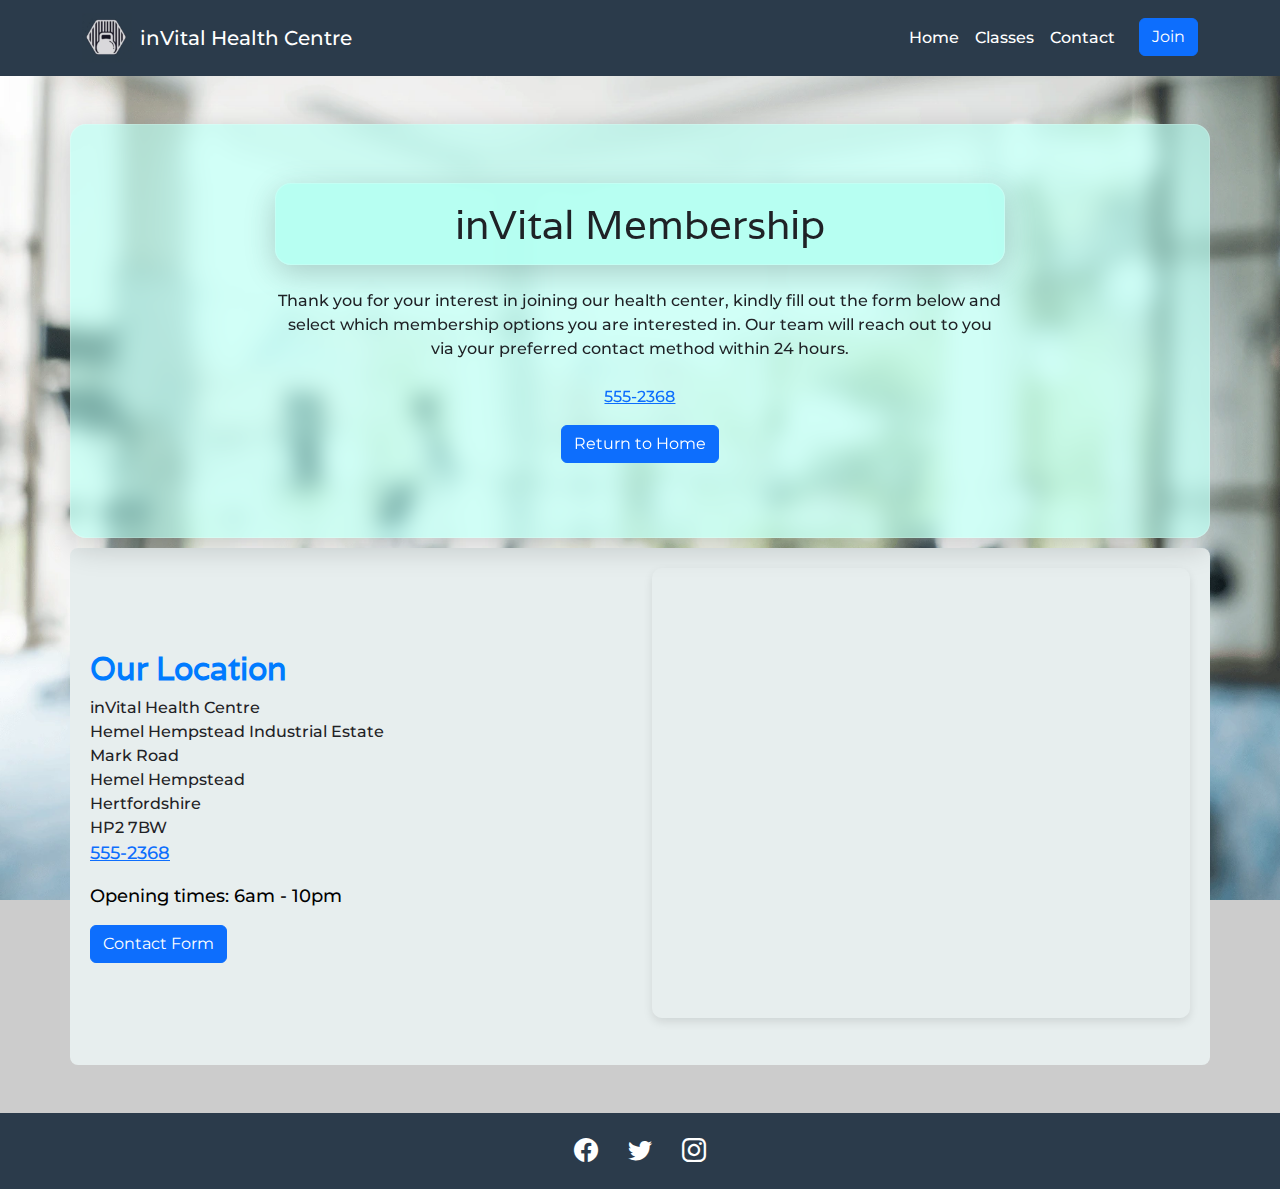
<file: success.html>
<!DOCTYPE html>
<html lang="en">
  <head>
    <meta charset="utf-8">
    <meta name="viewport" content="width=device-width, initial-scale=1">
    <meta
      name="description"
      content="invital health, success your message has been received."
    >
    <title>success page</title>

    <!--favicon made using site logo-->
    <link
      rel="apple-touch-icon"
      sizes="180x180"
      href="assets/images/favicon180x180.png"
    >
    <link
      rel="icon"
      type="image/png"
      sizes="32x32"
      href="assets/images/favicon32x32.png"
    >
    <link
      rel="icon"
      type="image/png"
      sizes="16x16"
      href="assets/images/favicon16x16.png"
    >

    <!-- Bootstrap 5 with JS -->
    <link
      href="https://cdn.jsdelivr.net/npm/bootstrap@5.3.3/dist/css/bootstrap.min.css"
      rel="stylesheet"
      integrity="sha384-QWTKZyjpPEjISv5WaRU9OFeRpok6YctnYmDr5pNlyT2bRjXh0JMhjY6hW+ALEwIH"
      crossorigin="anonymous"
    >
    <!-- Custom CSS -->
    <link rel="stylesheet" href="assets/css/style.css"
    >    
  </head>
  <body>
    <!-- Navigation -->
    <nav class="navbar navbar-expand-lg navbar-light bg-light">
      <div class="container">
        <!--to ensure the logo/content lines up with the content below-->
        <a class="navbar-brand d-flex align-items-center" href="index.html">
          <img
            src="assets/images/invitalgymnavlogo.webp"
            alt="Logo"
            width="50"
            height="50"
          >
          <span class="ms-2">inVital Health Centre</span>
          <!-- class required for margin from logo-->
        </a>
        <button
          class="navbar-toggler"
          type="button"
          data-bs-toggle="collapse"
          data-bs-target="#navbarNav"
          aria-controls="navbarNav"
          aria-expanded="false"
          aria-label="Toggle navigation"
        >
          <span class="navbar-toggler-icon"></span>
        </button>
        <div class="collapse navbar-collapse" id="navbarNav">
          <ul class="navbar-nav ms-auto">
            <li class="nav-item active">
              <a class="nav-link" href="index.html">Home</a>
            </li>
            <li class="nav-item">
              <a class="nav-link" href="classes.html">Classes</a>
            </li>
            <li class="nav-item">
              <a class="nav-link" href="contact.html">Contact</a>
            </li>
            <li class="nav-item">
              <a href="register-form.html" class="btn btn-primary ms-lg-3"
                >Join</a
              >
            </li>
          </ul>
        </div>
      </div>
    </nav>
    <!-- success message for users who successfully submit a form -->
    <header id="header" class="container section transparent-box pt-5 mt-5"> <!--pt-5 mt-5 to ensure spacing between nav and content-->
      <div class="row justify-content-center">
        <div class="col-12 col-md-8 text-center">
          <h1>inVital Membership</h1>
          <p class="my-4">
            Thank you for your interest in joining our health center, kindly
            fill out the form below and select which membership options you are
            interested in. Our team will reach out to you via your preferred
            contact method within 24 hours.
          </p>
          <p><a href="tel:+5552368">555-2368</a></p>
          <a href="index.html" class="btn btn-primary mb-5">Return to Home</a>
        </div>
      </div>
    </header>

    <main>
      <!-- contact section -->
      <div class="container content-section mb-5">
        <!--updated mb-5 for spacing beneath-->
        <div class="row align-items-center">
          <div class="col-md-6">
            <h2>Our Location</h2>
            <ul style="list-style-type: none; padding: 0; margin: 0;">
              <li>inVital Health Centre</li>
              <li>Hemel Hempstead Industrial Estate</li>
              <li> Mark Road</li>
              <li>Hemel Hempstead</li>
              <li>Hertfordshire</li>
              <li>HP2 7BW</li>
            </ul>
            
            <p><a href="tel:+5552368">555-2368</a></p>
            <p>Opening times: 6am - 10pm</p>
            <button
              class="btn btn-primary"
              onclick="window.location.href='contact-form.html'"
            >
              Contact Form
            </button>
          </div>
          <div class="col-md-6">
            <iframe
              src="https://www.google.com/maps/embed?pb=!1m18!1m12!1m3!1d12781.724062400383!2d-0.4681114727758327!3d51.75869731937911!2m3!1f0!2f0!3f0!3m2!1i1024!2i768!4f13.1!3m3!1m2!1s0x487662d3e8edbff9%3A0x432ed8a8c2bc9e11!2sHemel%20Hempstead%20Industrial%20Estate%2C%20Maylands%20Ave%2C%20Hemel%20Hempstead%20HP2%204NWP!5e0!3m2!1sen!2suk!4v1618602521029!5m2!1sen!2suk"
              width="100"
              height="300"
              style="border: 0"
              allowfullscreen=""
              loading="lazy"
              class="map-iframe"
            >
            </iframe>
          </div>
        </div>
      </div>
    </main>
    <!-- Footer -->
    <footer>
      <div class="footer">
        <a
          href="https://www.facebook.com"
          target="_blank"
          aria-label="Visit our Facebook page"
        >
          <i class="bi bi-facebook"></i>
        </a>
        <a
          href="https://www.twitter.com"
          target="_blank"
          aria-label="Visit our Twitter page"
        >
          <i class="bi bi-twitter"></i>
        </a>
        <a
          href="https://www.instagram.com"
          target="_blank"
          aria-label="Visit our Instagram page"
        >
          <i class="bi bi-instagram"></i>
        </a>
      </div>
    </footer>
    <!-- Bootstrap 5 with JS -->
    <script
      src="https://cdn.jsdelivr.net/npm/bootstrap@5.3.3/dist/js/bootstrap.bundle.min.js"
      integrity="sha384-YvpcrYf0tY3lHB60NNkmXc5s9fDVZLESaAA55NDzOxhy9GkcIdslK1eN7N6jIeHz"
      crossorigin="anonymous"
    ></script>
    <!-- Bootstrap Icons -->
    <link
      href="https://cdn.jsdelivr.net/npm/bootstrap-icons/font/bootstrap-icons.css"
      rel="stylesheet"
    >
  </body>
</html>
</file>
<file: assets/css/style.css>
/*
* Prefixed by https://autoprefixer.github.io
* PostCSS: v8.4.14,
* Autoprefixer: v10.4.7
* Browsers: last 4 version
*/

@import url("https://fonts.googleapis.com/css2?family=Montserrat:ital,wght@0,100..900;1,100..900&family=Varela&display=swap");

html {
  /* Ensures the page takes up the full height of the viewport */
  height: 100%;
  -webkit-box-sizing: border-box;
          box-sizing: border-box; /* Ensures padding and borders are included in the element's total width and height */
}

/* CSS Variables */
:root {
  --primary-font: "Montserrat", sans-serif;
  --secondary-font: "Varela", sans-serif;
  --primary-color: #1f2226; /* Blue Fantastic */
  --secondary-color: #cfe0f4; /*light breeze */
}

/* Global styles */

body {
  font-family: var(--primary-font);
  color: #1f2226;
  font-weight: 500;
  background-image: url("../images/invitalbackground.webp");
  background-size: cover;
  background-position: center;
  background-repeat: no-repeat;
  background-attachment: fixed;
  background-color: #cccccc;
  height: 100%; /*ensures footer stays at bottom*/
  margin: 0;
  padding: 0;
  display: -webkit-box;
  display: -ms-flexbox;
  display: flex;
  -webkit-box-orient: vertical;
  -webkit-box-direction: normal;
      -ms-flex-direction: column;
          flex-direction: column;
  min-height: 100vh; /* Ensures the body takes up the full height of the viewport */
  overflow-x: hidden; /* Prevents horizontal scrolling */
}

main {
  -webkit-box-flex: 1;
      -ms-flex: 1;
          flex: 1;
  padding-top: 10px; /* Space for the fixed navbar */
  
}

h1,
h2,
h3 {
  font-family: var(--secondary-font);
  color: var(--primary-color);
}

/*keeps transparent background styling consistant for contrast*/
h1,
#header {
  background: rgba(179, 255, 241, 0.6);

  text-align: center;
  margin: 0 auto;
  -webkit-backdrop-filter: blur(10px);
          backdrop-filter: blur(10px);
  border-radius: 16px;
  padding: 1rem;
 
    -webkit-box-shadow: 0 8px 32px rgba(0, 0, 0, 0.2);
 
            box-shadow: 0 8px 32px rgba(0, 0, 0, 0.2);
  border: 1px solid rgba(255, 255, 255, 0.18);
}

/* to add transparent background to forms for better contrast to background image*/

.transparent-box {
  background: rgba(179, 255, 241, 0.7);
  -webkit-backdrop-filter: blur(10px);
          backdrop-filter: blur(10px);
  border-radius: 16px;
  padding: 2rem;
  -webkit-box-shadow: 0 8px 32px rgba(0, 0, 0, 0.2);
          box-shadow: 0 8px 32px rgba(0, 0, 0, 0.2);
  border: 1px solid rgba(255, 255, 255, 0.18);
  margin: 20px auto; /* Center the box */
}

/*Navbar styling to override Bootstrap dark theme*/

.navbar {
  background-color: #2b3b4b !important; /* Ensures background remains */
}

.navbar a.nav-link,
.navbar-brand {
  color: white !important; /* link and text color ghost white */
}

.navbar a.nav-link:hover {
  color: #a4bacd !important; /*  Change color heavenly blue on hover */
}
.navbar .container {
  /* removes border around the container in nav bar that allows the content in nav to line up with the rest of the content*/
  border: none;

  /* updates the collapsed togglar for mobile use */
}
.navbar-toggler {
  border-color: white !important;
}
.navbar-toggler-icon {
  -webkit-filter: invert(100%);
          filter: invert(100%); /* Inverts color (black to white) */
}

.carousel-caption {
  background-color: rgba(0, 0, 0, 0.5);
  width: 300px;
  -webkit-box-align: center;
      -ms-flex-align: center;
          align-items: center;
  bottom: 50px;
}

/* Carousel styling increased size and change to white for better accessibility*/
.carousel-control-prev-icon,
.carousel-control-next-icon {
  height: 70px;
  width: 70px;
  outline: white;
  background-color: rgba(0, 0, 0, 0.3);
  background-size: 100%, 100%;
  border-radius: 50%;
  border: 1px solid white;
}
/*padding between nav and carousel*/
header.container {
  padding-top: 10px;
}
header .col-12 {
  /*ensures no lines showing at the top*/
  border: none;
}
#services {
  padding-top: 0px;
}
.card {
  -webkit-box-align: center;
      -ms-flex-align: center;
          align-items: center;
}

#services .card {
  background-color: rgba(4, 73, 149, 0.8); /* Use rgba for opacity */
}

/*Service card background and font stylings*/
.card-body {
  min-height: 250px; /* Default style */
  width: 100%; /* percentage for responsive design */
  padding: 20px;
}

@media (max-width: 767px) {
  .card-body {
    min-height: 200px;
  }
}

/* Medium devices (tablets 768w) */
@media (min-width: 768px) and (max-width: 1023px) {
  .card-body {
    min-height: 230px;
  }
}

/* Large devices desktops, 1024px  */
@media (min-width: 1024px){
  .card-body {
    min-height: 250px;
  }
}


#services .row {
  display: -webkit-box;
  display: -ms-flexbox;
  display: flex;
  -webkit-box-pack: center;
      -ms-flex-pack: center;
          justify-content: center;
  -webkit-box-align: center;
      -ms-flex-align: center;
          align-items: center;
}
.col-12 {
  /*removes border and background so cards stand alone on top of background image*/
  background-color: transparent;
  border: none;
}

.card-img-top {
  min-height: 250px; /* Adjust as needed */
  height: 259px;
  width: 100%;
  -o-object-fit: cover;
     object-fit: cover; /* Ensures the image covers the card area without distortion */
}

.card-title {
  color: white;
}
.card-text {
  color: white;
}
.card-subtext {
  /*subtext classes required to change font color within seperate paragraphs*/
  color: white;
}
.card-subtext2 {
  /*subtext classes required to change font color within seperate paragraphs*/
  color: white;
}
.card-footer {
  color: white;
}
.col-12.text-center {
  padding-top: 10px; /*space between carousel service section*/
  padding-bottom: 10px; /*pad out heading from main text */
  background: none; /* Remove background color */
  border: none; /* Remove border */
}
.col-12.text-center {
  background: none;
}

/*Success page styling to ensure it is consistant with the rest of the site*/

#success {
  background: rgba(179, 255, 241, 0.7);
  -webkit-backdrop-filter: blur(10px);
          backdrop-filter: blur(10px);
  border-radius: 16px;
  padding: 2rem;
  -webkit-box-shadow: 0 8px 32px rgba(0, 0, 0, 0.2);
          box-shadow: 0 8px 32px rgba(0, 0, 0, 0.2);
  border: 1px solid rgba(255, 255, 255, 0.18);
  margin: 20px auto; /* Center the box */
}

.content-section {
  background-color: #e7eeee; /* off-white/ Light green background color to not clash with map green */
  padding: 20px;
  border-radius: 8px;
  margin-bottom: 20px;
}

.content-section h2 {
  font-size: 2rem;
  font-weight: bold;
  color: #007bff; /* Blue color for heading to match with the CTA Button */
}

.content-section p {
  font-size: 1.1rem;
  color: #000000; /* Darker color for text */
}

/* Style for the map iframe */
.content-section iframe {
  border-radius: 10px;
  -webkit-box-shadow: 0px 4px 10px rgba(0, 0, 0, 0.1);
          box-shadow: 0px 4px 10px rgba(0, 0, 0, 0.1); /* shadow effect */
}

/*Mission statement additional background with stronger opacity for larger body of text */

.mission-paragraph {
  background-color: #f0fbff;
  border-radius: 15px; /*radius for rounded edges */
  padding: 20px; /* padding inside the paragraph */
  -webkit-box-shadow: 0 4px 8px rgba(0, 0, 0, 0.1);
          box-shadow: 0 4px 8px rgba(0, 0, 0, 0.1); /* Optional: adds a subtle shadow */
  color: #333;
  font-size: 1.2rem; /*increases the font size */
}

/* video styling to ensure is centered and in proportion*/
.video-container {
  position: relative;
  padding-bottom:0%; /* 16:9 Aspect Ratio */
  min-height: 550px;
  height: 0;
  overflow: hidden;
  max-width: 100%; /* Responsive */
  width: 100%;
  margin: 0 auto; /* Center the video */
  margin-bottom: 20px;
}

.video-container iframe {
  position: absolute;
  top: 0;
  left: 0;
  width: 100%;
  height: 100%;
}

.map-iframe {
  width: 100%;
  height: 450px; /* Adjust height as needed */
  border: none; /* Remove default border */
  margin-bottom: 20px; /* Space below the map */
  border-radius: 8px; /* Optional: rounded corners */
  -webkit-box-shadow: 0 4px 8px rgba(0, 0, 0, 0.1);
          box-shadow: 0 4px 8px rgba(0, 0, 0, 0.1);
}
@media (max-width: 768px) {
  .map-iframe {
    height: 300px; /* Adjust height for smaller screens */
  }
}

/*contact page specific*/
.top-image {
  height: 450px;
  overflow: hidden; /*to stop extend beyond the div */
}

.top-image img {
  width: 100%;
  height: 100%;
  -o-object-fit: cover;
     object-fit: cover;
}

.text-box {
  background-color: rgba(86, 229, 222, 0.9); /* Light teal */
  border-radius: 10px;
  width: 50%;
  text-align: left;
}

/* Required as needed to fix the height for the text to align with the image -For smaller devices */
@media (max-width: 768px) {
  .text-box {
    width: 100%; /* Adjust width to be more responsive when using smaller devices*/
    height: auto; /*  auto for better scaling */
    padding: 15px;
  }
}

/* For very small devices */
@media (max-width: 480px) {
  .text-box {
    width: 100%; /* Further adjust the width for even smaller devices */
    height: auto; /* Allow content to flow naturally */
    padding: 10px; /* Smaller padding to optimize space */
  }
}

/*join us table styling*/

.table {
  background-color: #f8f9fa; /* Light gray for table */
}
.table th,
.table td {
  background-color: #88d7d8; /* light teal*/
}

.table-striped tbody tr:nth-of-type(odd) {
  background-color: #8cc5ee; /* light blue*/
}
/*Footer Styling*/
.footer {
  background-color: #2b3b4b;
  color: white;
  padding: 20px 0;
  text-align: center;
  width: 100%;
  display: -webkit-box;
  display: -ms-flexbox;
  display: flex;
  -webkit-box-pack: center;
      -ms-flex-pack: center;
          justify-content: center;
  -webkit-box-align: center;
      -ms-flex-align: center;
          align-items: center;
}
.footer a {
  margin: 0 15px; /*  spacing between icons */
  font-size: 24px; /*icon size*/
  color: #ffffff; /* icon color */
  -webkit-transition: color 0.3s;
  -o-transition: color 0.3s;
  transition: color 0.3s; /*hover*/
}

footer a:hover {
  color: #4abbe1; /* Change link color on hover */
}
</file>
